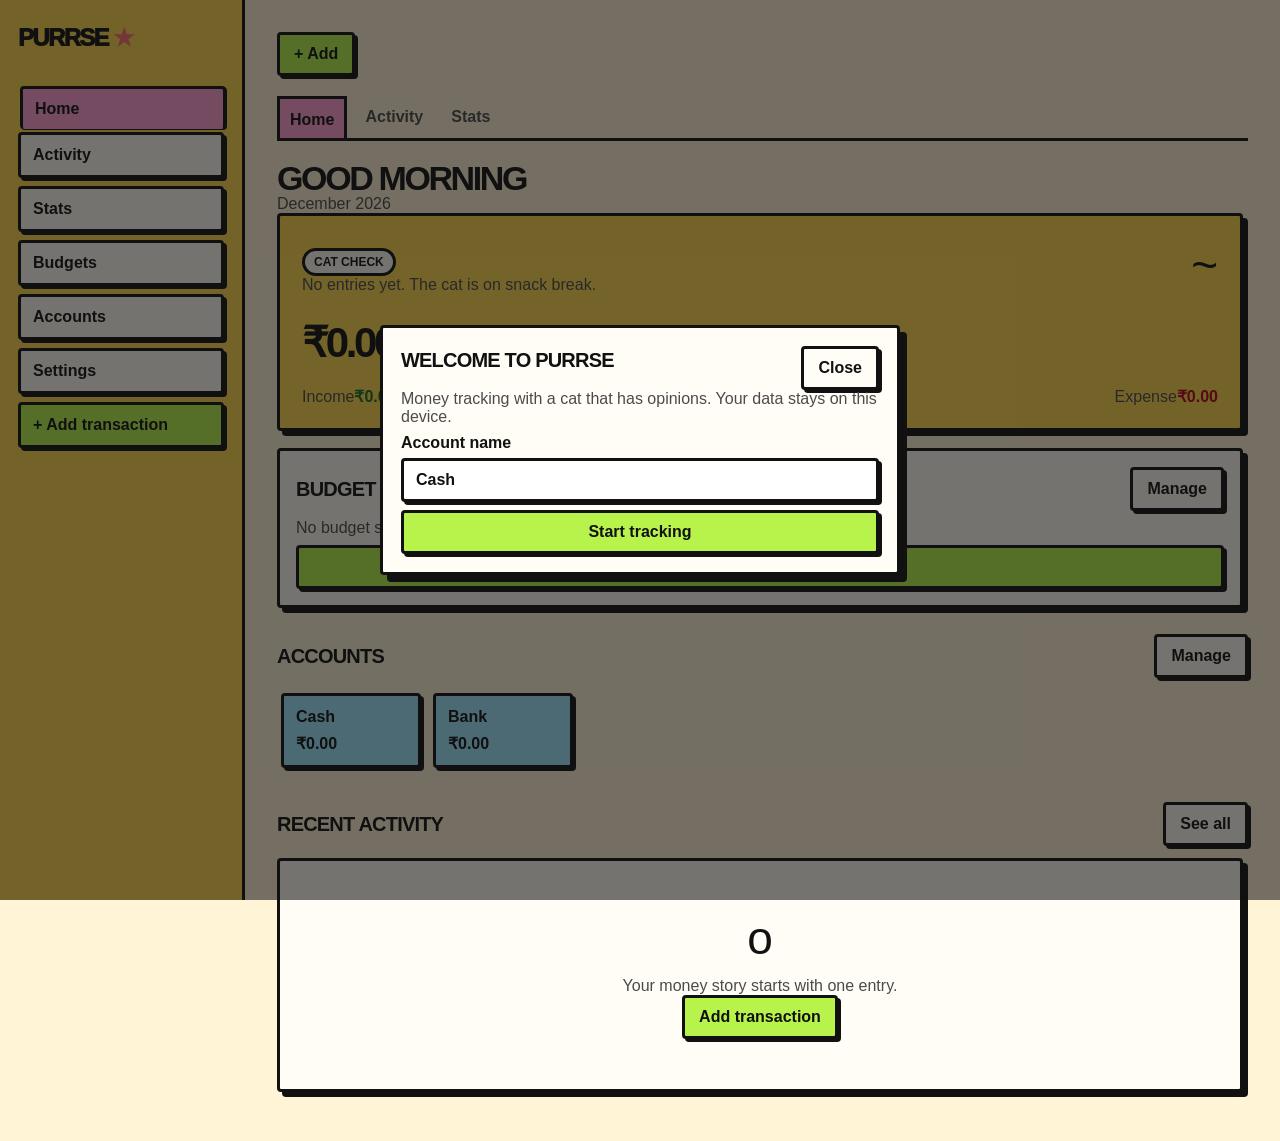
<file: index.html>
<!doctype html>
<html lang="en">
<head>
  <meta charset="utf-8">
  <meta name="viewport" content="width=device-width, initial-scale=1">
  <meta name="theme-color" content="#0a0a0a">
  <meta http-equiv="Content-Security-Policy" content="default-src 'self'; script-src 'self'; style-src 'self'; img-src 'self' data:; connect-src 'self'; object-src 'none'; base-uri 'none'">
  <title>Purrse</title>
  <link rel="manifest" href="./manifest.webmanifest">
  <link rel="stylesheet" href="./css/styles.css?v=neo">
</head>
<body>
  <div id="app"></div>
  <script type="module" src="./js/main.js"></script>
</body>
</html>
</file>
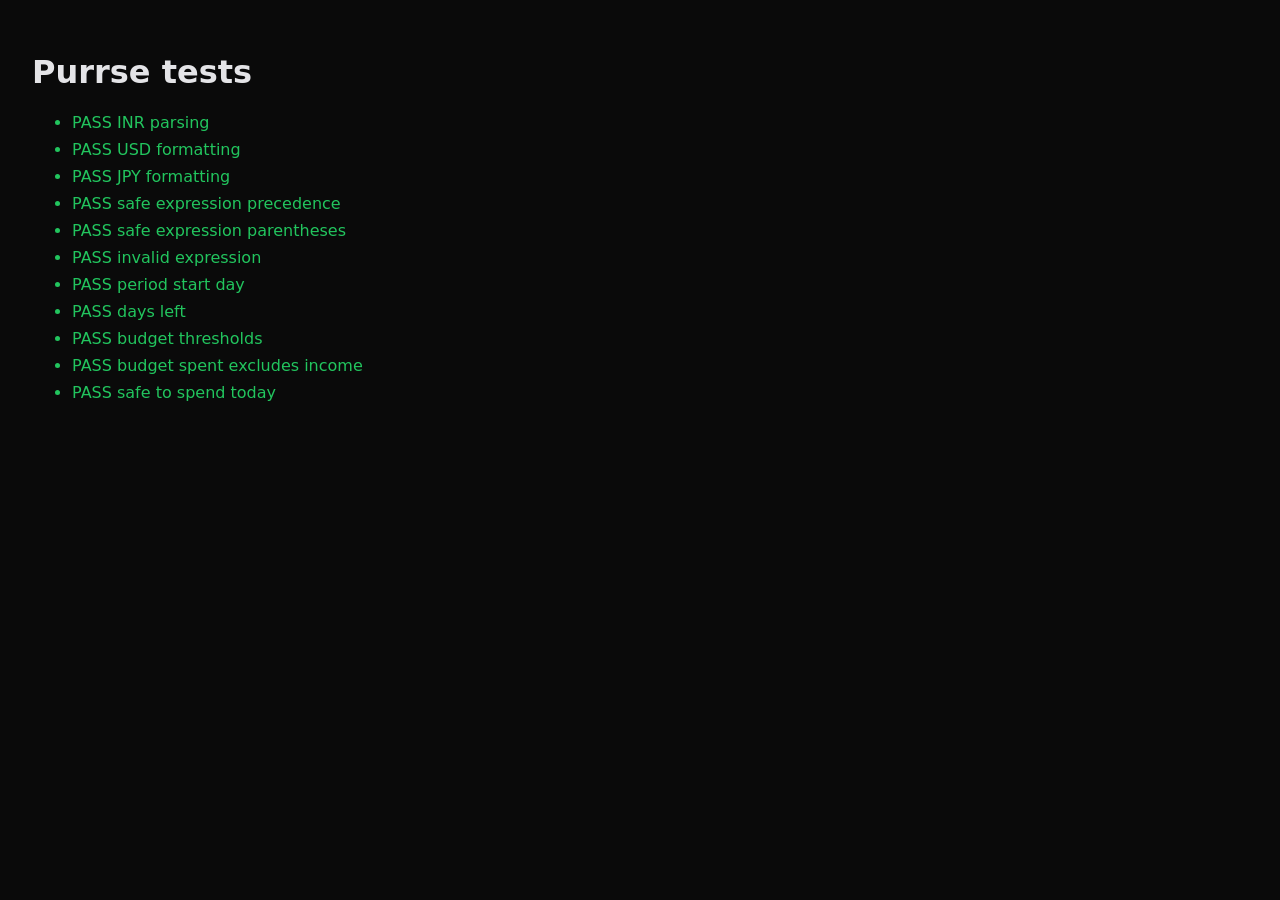
<file: tests.html>
<!doctype html>
<meta charset="utf-8">
<title>Purrse tests</title>
<style>body{font:16px system-ui;background:#0a0a0a;color:#e4e4e7;padding:24px}li{margin:8px 0}.ok{color:#22c55e}.fail{color:#ef4444}</style>
<h1>Purrse tests</h1><ul id="results"></ul>
<script type="module">
import {parseMoney,formatMoney,evaluateExpression} from "./js/money.js";
import {periodFor,daysLeft} from "./js/dates.js";
import {spent,budgetStatus,safeToSpendToday} from "./js/budgets.js";
const out=document.querySelector("#results");
function test(name,fn){const li=document.createElement("li");try{if(fn()!==true)throw Error("assertion failed");li.className="ok";li.textContent=`PASS ${name}`}catch(e){li.className="fail";li.textContent=`FAIL ${name}: ${e.message}`}out.append(li)}
test("INR parsing",()=>parseMoney("₹1,23,456.78")===12345678);
test("USD formatting",()=>formatMoney(-12345,{currency:"USD"}).includes("-$123.45"));
test("JPY formatting",()=>formatMoney(12345,{currency:"JPY"}).includes("123"));
test("safe expression precedence",()=>evaluateExpression("250+80*2")===410);
test("safe expression parentheses",()=>evaluateExpression("(10+5)*2")===30);
test("invalid expression",()=>evaluateExpression("10/0")===null);
test("period start day",()=>periodFor("2026-10-24",25).start==="2026-09-25"&&periodFor("2026-10-25",25).start==="2026-10-25");
test("days left",()=>daysLeft("2026-10-25",periodFor("2026-10-25",25))===31);
test("budget thresholds",()=>budgetStatus(10000,7999).status==="ok"&&budgetStatus(10000,8000).status==="warn"&&budgetStatus(10000,10000).status==="over");
test("budget spent excludes income",()=>spent([{type:"expense",amount:2500,date:"2026-10-25",categoryId:"food"},{type:"income",amount:5000,date:"2026-10-25",categoryId:"salary"}],"food",periodFor("2026-10-25"))===2500);
test("safe to spend today",()=>safeToSpendToday([{type:"expense",amount:3000,date:"2026-10-25",categoryId:"food"}],10000,periodFor("2026-10-25"),"2026-10-25")===1000);
</script>
</file>
<file: css/styles.css>
:root{color-scheme:light;--bg:#fff4d6;--surface:#fffdf5;--raised:#d9f7ff;--border:#111;--text:#111;--muted:#4b4b4b;--dim:#777;--green:#b7f34a;--red:#ff6b6b;--yellow:#ffd84d;--pink:#ff9ed2;--blue:#9de7ff;--shadow:5px 5px 0 #111;--radius:4px;font-family:Arial,Helvetica,sans-serif}
*{box-sizing:border-box}body{margin:0;background:var(--bg);color:var(--text);font-size:16px}button,input,select{font:inherit;color:inherit}button{cursor:pointer}.shell{min-height:100vh}.sidebar{display:none}.main{max-width:900px;margin:auto;padding:20px 16px 96px}.topbar{display:flex;align-items:center;justify-content:space-between;gap:12px;margin-bottom:20px}.brand{font-size:24px;font-weight:950;letter-spacing:-.07em;text-transform:uppercase}.brand:after{content:" ★";color:#ff6b6b}.brand span{color:var(--green)}h1,h2,h3,p{margin:0}h1{font-size:34px;line-height:1;letter-spacing:-.07em;text-transform:uppercase}h2{font-size:20px;letter-spacing:-.04em;text-transform:uppercase}h3{font-size:15px}.muted{color:var(--muted)}.dim{color:var(--dim)}.card{background:var(--surface);border:3px solid var(--border);border-radius:var(--radius);box-shadow:var(--shadow);padding:16px;margin:0 5px 17px 0}.grid{display:grid;gap:14px}.stats-grid{grid-template-columns:repeat(2,1fr)}.hero{background:var(--yellow);padding:22px}.hero-balance{font-size:42px;font-weight:950;letter-spacing:-.08em;margin:14px 0 20px;font-variant-numeric:tabular-nums}.money{font-variant-numeric:tabular-nums;font-weight:800}.positive{color:#176b22}.negative{color:#b80018}.row{display:flex;align-items:center;justify-content:space-between;gap:12px}.stack{display:flex;flex-direction:column;gap:8px}.actions{display:flex;gap:10px;flex-wrap:wrap}.btn{border:3px solid var(--border);background:var(--surface);border-radius:var(--radius);box-shadow:3px 3px 0 var(--border);min-height:44px;padding:8px 14px;font-weight:800}.btn:hover,.btn:focus-visible{transform:translate(2px,2px);box-shadow:1px 1px 0 var(--border)}.btn.primary{background:var(--green);border-color:var(--border);color:var(--text)}.btn.danger{background:var(--red)}:focus-visible{outline:3px solid #426cff;outline-offset:3px}.tabs{display:flex;gap:8px;border-bottom:3px solid var(--border);margin-bottom:20px;overflow:auto}.tab{background:none;border:0;padding:12px 10px;color:var(--muted);font-weight:800;white-space:nowrap}.tab.active{color:var(--text);background:var(--pink);border:3px solid var(--border);border-bottom:0;margin-bottom:-3px}.bottom-nav{position:fixed;z-index:5;bottom:0;left:0;right:0;background:var(--surface);border-top:3px solid var(--border);display:grid;grid-template-columns:repeat(5,1fr);padding:7px 8px}.bottom-nav button{background:none;border:0;color:var(--muted);font-size:12px;font-weight:800;min-height:48px}.bottom-nav button.active{color:var(--text);background:var(--pink)}.fab{background:var(--green)!important;color:var(--text)!important;border:3px solid var(--border)!important;box-shadow:3px 3px 0 var(--border);border-radius:4px;font-size:22px!important;font-weight:950}.section-title{display:flex;justify-content:space-between;align-items:center;margin:26px 0 12px}.transaction{padding:12px 0;border-bottom:2px dashed var(--border)}.transaction:last-child{border-bottom:0}.icon{width:42px;height:42px;border:3px solid var(--border);border-radius:4px;background:var(--pink);display:grid;place-items:center;font-size:18px;font-weight:900;flex:none}.transaction-main{min-width:0;flex:1}.truncate{overflow:hidden;text-overflow:ellipsis;white-space:nowrap}.badge{display:inline-flex;border:3px solid var(--border);background:var(--surface);border-radius:999px;padding:4px 9px;font-size:12px;font-weight:900;text-transform:uppercase}.input{width:100%;background:#fff;border:3px solid var(--border);border-radius:var(--radius);box-shadow:3px 3px 0 var(--border);padding:10px 12px;min-height:44px}.input:focus{border-color:var(--border);outline:3px solid #426cff;outline-offset:2px}.field{display:flex;flex-direction:column;gap:6px;font-weight:800}.form-grid{display:grid;gap:12px}.modal-backdrop{position:fixed;inset:0;background:rgba(17,17,17,.58);display:grid;place-items:end center;padding:12px;z-index:20}.modal{background:var(--surface);border:3px solid var(--border);box-shadow:7px 7px 0 var(--border);border-radius:var(--radius);width:min(520px,100%);max-height:90vh;overflow:auto;padding:18px}.modal h2{margin-bottom:16px}.error{color:#b80018;font-size:13px;font-weight:800}.empty{text-align:center;padding:34px 12px}.cat{font-size:46px;margin-bottom:12px}.progress{height:14px;border:3px solid var(--border);background:#fff;overflow:hidden}.progress i{display:block;height:100%;background:var(--green);border-right:3px solid var(--border)}.list{margin:0;padding:0;list-style:none}.account-chip{border:3px solid var(--border);box-shadow:3px 3px 0 var(--border);background:var(--blue);border-radius:var(--radius);padding:12px;min-width:140px}.horizontal{display:flex;gap:12px;overflow:auto;padding:3px 4px 8px}.toast{position:fixed;left:16px;right:16px;bottom:82px;background:var(--yellow);border:3px solid var(--border);box-shadow:4px 4px 0 var(--border);border-radius:var(--radius);padding:12px;z-index:30;font-weight:800}.toast button{float:right;background:none;border:0;color:var(--text)}.tabs{display:none}@media(min-width:700px){.tabs{display:flex}.stats-grid{grid-template-columns:repeat(4,1fr)}.form-grid{grid-template-columns:1fr 1fr}.modal-backdrop{place-items:center}.bottom-nav{display:none}.main{padding-bottom:32px}}@media(min-width:1024px){.sidebar{display:flex;position:fixed;inset:0 auto 0 0;width:245px;padding:24px 18px;border-right:3px solid var(--border);flex-direction:column;gap:8px;background:var(--yellow)}.sidebar nav{display:grid;gap:8px;margin-top:24px}.sidebar button{background:var(--surface);border:3px solid var(--border);box-shadow:3px 3px 0 var(--border);text-align:left;padding:11px 12px;border-radius:var(--radius);color:var(--text);font-weight:800}.sidebar button.active,.sidebar button:hover{background:var(--pink);transform:translate(2px,2px);box-shadow:1px 1px 0 var(--border)}.main{margin-left:245px;padding:32px;max-width:1140px}.topbar .brand{display:none}}
@media(prefers-reduced-motion:reduce){*,*:before,*:after{transition:none!important;animation:none!important;scroll-behavior:auto!important}}
</file>
